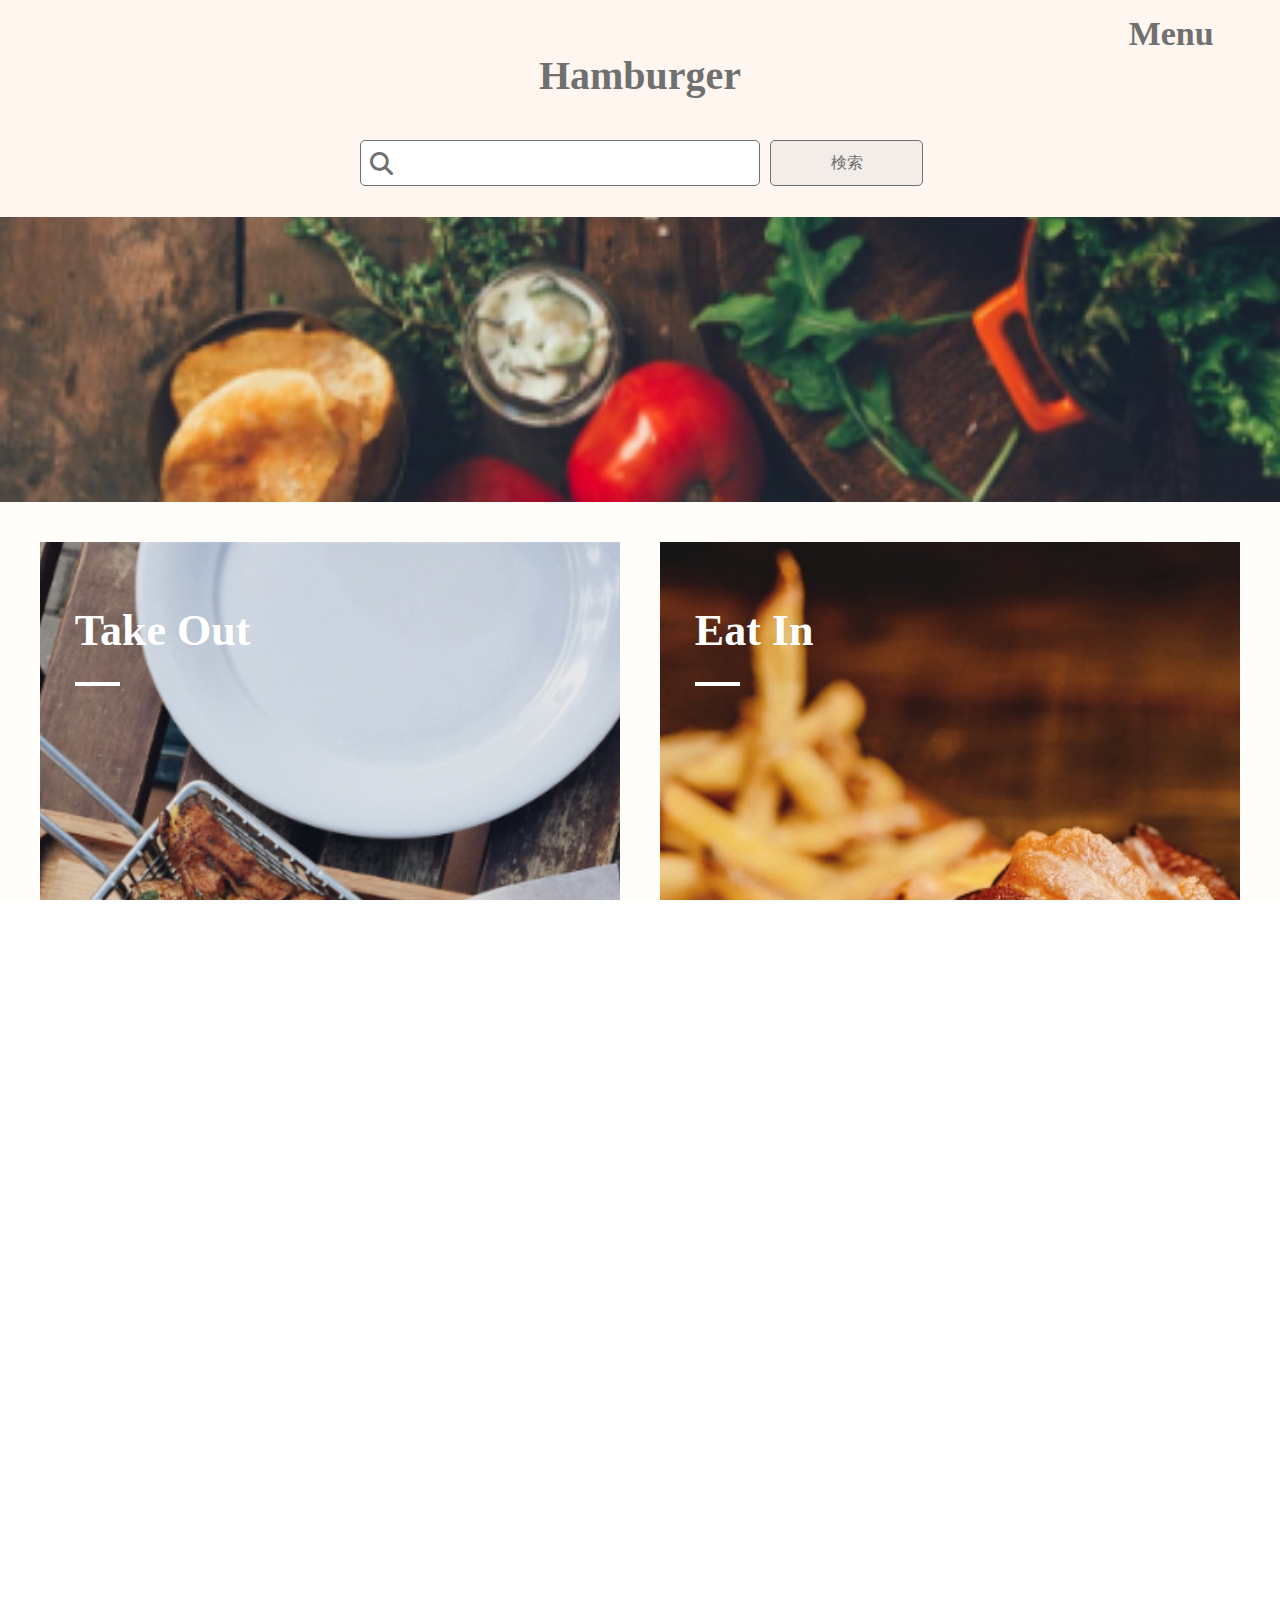
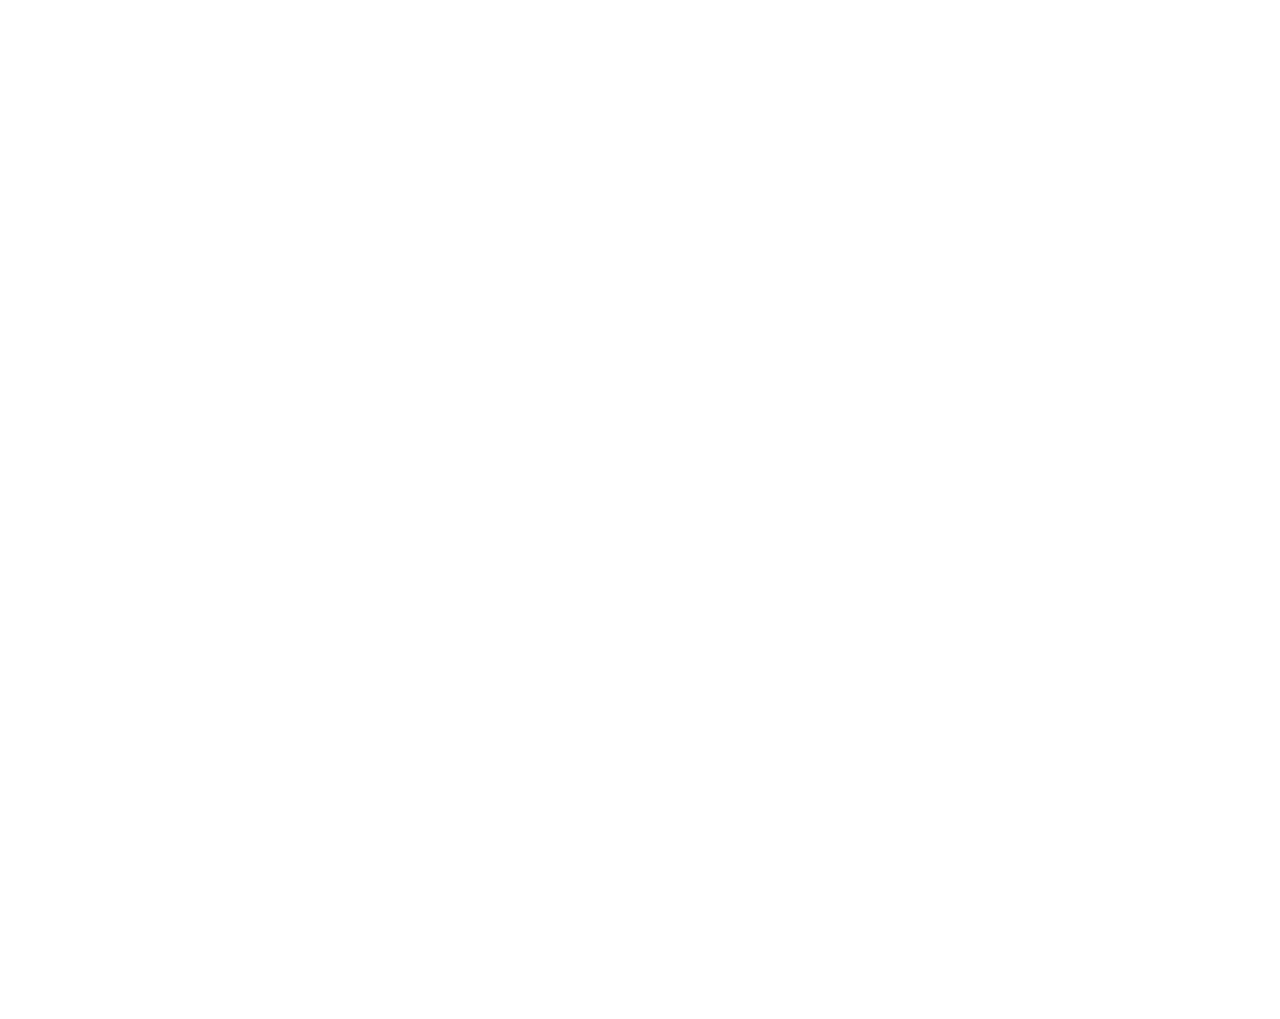
<file: front.html>
<!DOCTYPE html>
<html lang="ja">
<head>
  <meta charset="UTF-8">
  <meta http-equiv="X-UA-Compatible" content="IE=edge">
  <meta name="viewport" content="width=device-width, initial-scale=1.0">
  <link href="https://cdnjs.cloudflare.com/ajax/libs/font-awesome/6.1.1/css/all.min.css" rel="stylesheet">
  <link rel="stylesheet" href="css/style.css">
  <title>Hamburger site</title>
</head>
<body class="js-body">
  <article class="l-container">
    <header class="l-header">
      <div class="c-button__sidebar">
        <button class="p-hamburger js-hamburger">
          <span class="c-txt--changeable js-txt--changeable">Menu</span>
        </button>
      </div>
      <div class="l-flex-container__header">
        <h1 class="c-txt-headline__header">Hamburger</h1>
        <form class="form__header">
          <i class="fa-solid fa-magnifying-glass"></i>
          <label for="" class="label1">
            <input type="text" name="name" class="c-input__header">
          </label>
          <label for="" class="label2">
            <button type="button" name="name" value="value" class="c-btn__header">検索</button>
          </label>
        </form>
      </div>
    </header>
  
    <main class="l-main">
      <section class="p-main-visual">
        <h2 class="c-txt-headline__mainvisual">ダミーサイト</h2>
      </section>
      <ul class="p-menu-nav">
        <li class="l-container--first">
          <div class="c-text__main">
            <h2 class="c-txt-headeline__menunav">Take Out</h2><br>
            <div class="c-underline--first"></div>
          </div>
          <ul class="c-textbox">
            <li class="c-textbox--main">
              <h3 class="c-txt-headline__textbox">Take Out</h3>
              <p class="c-txt-description__textbox">当店のテイクアウトで利用できる商品を掲載しています 当店のテイクアウトで利用できる商品を掲載しています 当店のテイクアウトで利用できる商品を掲載しています</p>
            </li>
            <li class="c-textbox--main">
              <h3 class="c-txt-headline__textbox">Take Out</h3>
              <p class="c-txt-description__textbox">当店のテイクアウトで利用できる商品を掲載しています 当店のテイクアウトで利用できる商品を掲載しています 当店のテイクアウトで利用できる商品を掲載しています</p>
            </li>
          </ul>
        </li>
        <li class="l-container--second">
          <div class="c-text__main">
            <h2 class="c-txt-headeline__menunav">Eat In</h2><br>
            <div class="c-underline--first"></div>
          </div>
          <ul class="c-textbox">
            <li class="c-textbox--main">
              <h3 class="c-txt-headline__textbox">Eat In</h3>
              <p class="c-txt-description__textbox">店内でお食事いただけるメニューです 店内でお食事いただけるメニューです 店内でお食事いただけるメニューです</p>
            </li>
            <li class="c-textbox--main">
              <h3 class="c-txt-headline__textbox">Eat In</h3>
              <p class="c-txt-description__textbox">店内でお食事いただけるメニューです 店内でお食事いただけるメニューです 店内でお食事いただけるメニューです</p>
            </li>
          </ul>
        </li>
      </ul>
      <section class="p-map__main">
        <div class="l-container--map">
          <h2 class="c-txt-headline__map">見出しが入ります</h2>
          <div class="c-underline--second"></div>
          <p class="c-txt-long__map">テキストが入ります。テキストが入ります。テキストが入ります。テキストが入ります。テキストが入ります。テキストが入ります。テキストが入ります。テキストが入ります。テキストが入ります。テキストが入ります。テキストが入ります。テキストが入ります。テキストが入ります。テキストが入ります。テキストが入ります。テキストが入ります。テキストが入ります。テキストが入ります。テキストが入ります。テキストが入ります。テキストが入ります。テキストが入ります。テキストが入ります。テキストが入ります。テキストが入ります。テキストが入ります。テキストが入ります。テキストが入ります。テキストが入ります。テキストが入ります。テキストが入ります。テキストが入ります。テキストが入ります。テキストが入ります。テキストが入ります。テキストが入ります。テキストが入ります。</p>
          <div class="c-colorbox"></div>
        </div>
      </section>
    </main>
    
    <article class="l-sidebar js-sidebar">
      <aside class="l-wrapper__sidebar">
        <div class="p-menubar__sidebar js-menubar__sidebar">
          <h2 class="c-txt-category__sidebar">バーガー</h2>
          <ul>
            <li class="c-txt-itemname__sidebar">ハンバーガー</li>
            <li class="c-txt-itemname__sidebar">チーズバーガー</li>
            <li class="c-txt-itemname__sidebar">テリヤキバーガー</li>
            <li class="c-txt-itemname__sidebar">アボカドバーガー</li>
            <li class="c-txt-itemname__sidebar">フィッシュバーガー</li>
            <li class="c-txt-itemname__sidebar">バーコンバーガー</li>
            <li class="c-txt-itemname__sidebar">チキンバーガー</li>
          </ul>
          <h2 class="c-txt-category__sidebar">サイド</h2>
          <ul>
            <li class="c-txt-itemname__sidebar">ポテト</li>
            <li class="c-txt-itemname__sidebar">サラダ</li>
            <li class="c-txt-itemname__sidebar">ナゲット</li>
            <li class="c-txt-itemname__sidebar">コーン</li>
          </ul>
          <h2 class="c-txt-category__sidebar">ドリンク</h2>
          <ul>
            <li class="c-txt-itemname__sidebar">ファンタ</li>
            <li class="c-txt-itemname__sidebar">オレンジ</li>
            <li class="c-txt-itemname__sidebar">アップル</li>
            <li class="c-txt-itemname__sidebar">紅茶(Ice/Hot)</li>
            <li class="c-txt-itemname__sidebar">コーヒー(Ice/Hot)</li>
          </ul>
        </div>
      </aside>
    </article>
    
    <footer class="l-footer">
      <ul>
        <li class="c-txt-headline__footer">ショップ情報 |</li>
        <li class="c-txt-headline__footer"> ヒストリー</li>
      </ul>
      <small class="c-txt-copyright__footer">
        Copyright: RaiseTech
      </small>
    </footer>
    <div class="p-background--sidebar js-background--sidebar"></div>
  </article>
  <script src="js/jquery-3.6.0.min.js"></script>
  <script src="js/main.js"></script>
</body>
</html>
</file>
<file: css/style.css>
@charset "UTF-8";
/* resset.dev • v5.0.2 */
/* # =================================================================
   # Global selectors
   # ================================================================= */
html {
  box-sizing: border-box;
  -webkit-text-size-adjust: 100%; /* Prevent adjustments of font size after orientation changes in iOS */
  word-break: normal;
  -moz-tab-size: 4;
  tab-size: 4;
}

*,
::before,
::after {
  background-repeat: no-repeat; /* Set `background-repeat: no-repeat` to all elements and pseudo elements */
  box-sizing: inherit;
}

::before,
::after {
  text-decoration: inherit; /* Inherit text-decoration and vertical align to ::before and ::after pseudo elements */
  vertical-align: inherit;
}

* {
  padding: 0; /* Reset `padding` and `margin` of all elements */
  margin: 0;
}

/* # =================================================================
   # General elements
   # ================================================================= */
hr {
  overflow: visible; /* Show the overflow in Edge and IE */
  height: 0; /* Add the correct box sizing in Firefox */
  color: inherit; /* Correct border color in Firefox. */
}

details,
main {
  display: block; /* Render the `main` element consistently in IE. */
}

summary {
  display: list-item; /* Add the correct display in all browsers */
}

small {
  font-size: 80%; /* Set font-size to 80% in `small` elements */
}

[hidden] {
  display: none; /* Add the correct display in IE */
}

abbr[title] {
  border-bottom: none; /* Remove the bottom border in Chrome 57 */
  /* Add the correct text decoration in Chrome, Edge, IE, Opera, and Safari */
  text-decoration: underline;
  text-decoration: underline dotted;
}

a {
  background-color: transparent; /* Remove the gray background on active links in IE 10 */
}

a:active,
a:hover {
  outline-width: 0; /* Remove the outline when hovering in all browsers */
}

code,
kbd,
pre,
samp {
  font-family: monospace, monospace; /* Specify the font family of code elements */
}

pre {
  font-size: 1em; /* Correct the odd `em` font sizing in all browsers */
}

b,
strong {
  font-weight: bolder; /* Add the correct font weight in Chrome, Edge, and Safari */
}

/* https://gist.github.com/unruthless/413930 */
sub,
sup {
  font-size: 75%;
  line-height: 0;
  position: relative;
  vertical-align: baseline;
}

sub {
  bottom: -0.25em;
}

sup {
  top: -0.5em;
}

table {
  border-color: inherit; /* Correct border color in all Chrome, Edge, and Safari. */
  text-indent: 0; /* Remove text indentation in Chrome, Edge, and Safari */
}

iframe {
  border-style: none;
}

/* # =================================================================
   # Forms
   # ================================================================= */
input {
  border-radius: 0;
}

[type=number]::-webkit-inner-spin-button,
[type=number]::-webkit-outer-spin-button {
  height: auto; /* Correct the cursor style of increment and decrement buttons in Chrome */
}

[type=search] {
  -webkit-appearance: textfield; /* Correct the odd appearance in Chrome and Safari */
  outline-offset: -2px; /* Correct the outline style in Safari */
}

[type=search]::-webkit-search-decoration {
  -webkit-appearance: none; /* Remove the inner padding in Chrome and Safari on macOS */
}

textarea {
  overflow: auto; /* Internet Explorer 11+ */
  resize: vertical; /* Specify textarea resizability */
}

button,
input,
optgroup,
select,
textarea {
  font: inherit; /* Specify font inheritance of form elements */
}

optgroup {
  font-weight: bold; /* Restore the font weight unset by the previous rule */
}

button {
  overflow: visible; /* Address `overflow` set to `hidden` in IE 8/9/10/11 */
}

button,
select {
  text-transform: none; /* Firefox 40+, Internet Explorer 11- */
}

/* Apply cursor pointer to button elements */
button,
[type=button],
[type=reset],
[type=submit],
[role=button] {
  cursor: pointer;
}

/* Remove inner padding and border in Firefox 4+ */
button::-moz-focus-inner,
[type=button]::-moz-focus-inner,
[type=reset]::-moz-focus-inner,
[type=submit]::-moz-focus-inner {
  border-style: none;
  padding: 0;
}

/* Replace focus style removed in the border reset above */
button:-moz-focusring,
[type=button]::-moz-focus-inner,
[type=reset]::-moz-focus-inner,
[type=submit]::-moz-focus-inner {
  outline: 1px dotted ButtonText;
}

button,
html [type=button],
[type=reset],
[type=submit] {
  -webkit-appearance: button; /* Correct the inability to style clickable types in iOS */
}

/* Remove the default button styling in all browsers */
button,
input,
select,
textarea {
  background-color: transparent;
  border-style: none;
}

a:focus,
button:focus,
input:focus,
select:focus,
textarea:focus {
  outline-width: 0;
}

/* Style select like a standard input */
select {
  -moz-appearance: none; /* Firefox 36+ */
  -webkit-appearance: none; /* Chrome 41+ */
}

select::-ms-expand {
  display: none; /* Internet Explorer 11+ */
}

select::-ms-value {
  color: currentColor; /* Internet Explorer 11+ */
}

legend {
  border: 0; /* Correct `color` not being inherited in IE 8/9/10/11 */
  color: inherit; /* Correct the color inheritance from `fieldset` elements in IE */
  display: table; /* Correct the text wrapping in Edge and IE */
  max-width: 100%; /* Correct the text wrapping in Edge and IE */
  white-space: normal; /* Correct the text wrapping in Edge and IE */
  max-width: 100%; /* Correct the text wrapping in Edge 18- and IE */
}

::-webkit-file-upload-button {
  /* Correct the inability to style clickable types in iOS and Safari */
  -webkit-appearance: button;
  color: inherit;
  font: inherit; /* Change font properties to `inherit` in Chrome and Safari */
}

/* Replace pointer cursor in disabled elements */
[disabled] {
  cursor: default;
}

/* # =================================================================
   # Specify media element style
   # ================================================================= */
img {
  border-style: none; /* Remove border when inside `a` element in IE 8/9/10 */
}

/* Add the correct vertical alignment in Chrome, Firefox, and Opera */
progress {
  vertical-align: baseline;
}

/* # =================================================================
   # Accessibility
   # ================================================================= */
/* Specify the progress cursor of updating elements */
[aria-busy=true] {
  cursor: progress;
}

/* Specify the pointer cursor of trigger elements */
[aria-controls] {
  cursor: pointer;
}

/* Specify the unstyled cursor of disabled, not-editable, or otherwise inoperable elements */
[aria-disabled=true] {
  cursor: default;
}

html {
  overflow-x: hidden;
  height: 100%;
  height: -webkit-fill-available;
}

body {
  color: #707070;
  text-align: center;
  height: 100%;
  min-height: -webkit-fill-available;
  min-width: 320px;
  overflow-x: hidden;
}

a {
  text-decoration: none;
}

img {
  object-fit: cover;
}

ol {
  counter-reset: count;
}
ol li:before {
  counter-increment: count;
  content: counter(count) ".";
}

li {
  list-style: none;
}

i {
  width: 0;
}

input:focus::-webkit-input-placeholder {
  color: transparent;
}

body.is-open {
  width: 100%;
  position: fixed;
  overflow: hidden;
}

.l-header {
  min-height: 217px;
  background-color: #FFF7EF;
}

.l-main {
  background-color: #FFFDFA;
}

.l-sidebar {
  position: absolute;
  overflow: auto;
  background-color: #F2EDE9;
  height: 100%;
  width: 90%;
  top: 0;
  left: 100%;
  transition: 0.3s;
}
.l-sidebar .l-wrapper__sidebar {
  position: relative;
}
@media screen and (min-width: 768px) {
  .l-sidebar {
    width: 45%;
  }
}
@media screen and (min-width: 768px) and (min-width: 1281px) {
  .l-sidebar {
    width: 100%;
    position: static;
    overflow: hidden;
    height: calc(100% - 150px);
    transition: initial;
  }
  .l-sidebar .l-wrapper__sidebar {
    overflow: visible;
  }
}

.l-sidebar.is-open {
  transform: translateX(-100%);
  z-index: 1000;
}

.l-footer {
  color: #ffffff;
  background-color: #9D8670;
  min-height: 150px;
}

@media screen and (min-width: 1281px) {
  .l-container {
    display: grid;
    grid-template-columns: 1fr 19%;
    grid-template-rows: 217px 1fr 150px;
  }
  .l-container .l-header {
    grid-column-start: 1;
    grid-column-end: 2;
    grid-row-start: 1;
    grid-row-end: 2;
  }
  .l-container .l-main {
    grid-column-start: 1;
    grid-column-end: 2;
    grid-row-start: 2;
    grid-row-end: 3;
  }
  .l-container .l-sidebar {
    grid-column-start: 2;
    grid-column-end: 3;
    grid-row-start: 1;
    grid-row-end: 4;
  }
  .l-container .l-footer {
    grid-column-start: 1;
    grid-column-end: 3;
    grid-row-start: 3;
    grid-row-end: 4;
  }
}
.l-container__menunav__archive {
  height: 33.3333333333%;
}

.l-container-menunav--single {
  display: flex;
  flex-direction: column;
  justify-content: space-around;
  min-height: 580px;
}

.l-container-menulist--menunav--single {
  padding-left: 35px;
  padding-bottom: 60px;
}

.p-main-visual {
  background-image: url("../img/main-visual1.png");
  position: relative;
  height: 285px;
  background-repeat: no-repeat;
  background-position-x: center;
  background-position-y: bottom;
  background-size: cover;
  overflow-x: hidden;
}
@media screen and (min-width: 1281px) {
  .p-main-visual {
    position: relative;
    height: 530px;
    background-repeat: no-repeat;
    background-position-x: center;
    background-position-y: bottom;
    background-size: cover;
    overflow-x: hidden;
  }
}

.l-container--first {
  background-image: url("../img/main-visual2.png");
  position: relative;
  height: 642px;
  background-repeat: no-repeat;
  background-position-x: center;
  background-position-y: bottom;
  background-size: cover;
  overflow-x: hidden;
}

.l-container--second {
  background-image: url("../img/main-visual3.png");
  position: relative;
  height: 643px;
  background-repeat: no-repeat;
  background-position-x: center;
  background-position-y: bottom;
  background-size: cover;
  overflow-x: hidden;
}

.p-map__main {
  background-image: url("../img/map.svg");
  position: relative;
  height: 691px;
  background-repeat: no-repeat;
  background-position-x: center;
  background-position-y: bottom;
  background-size: cover;
  overflow-x: hidden;
}

.p-mainvisual--archive {
  background-image: url("../img/archive 1.svg");
  position: relative;
  height: 283px;
  background-repeat: no-repeat;
  background-position-x: center;
  background-position-y: bottom;
  background-size: cover;
  overflow-x: hidden;
}
@media screen and (min-width: 1281px) {
  .p-mainvisual--archive {
    position: relative;
    height: 239px;
    background-repeat: no-repeat;
    background-position-x: center;
    background-position-y: bottom;
    background-size: cover;
    overflow-x: hidden;
  }
}
.p-mainvisual--archive--search {
  background-image: none;
}

.c-pic__menunav__archive {
  background-image: url("../img/archive2.svg");
  position: relative;
  height: 230px;
  background-repeat: no-repeat;
  background-position-x: center;
  background-position-y: bottom;
  background-size: cover;
  overflow-x: hidden;
}
@media screen and (min-width: 768px) {
  .c-pic__menunav__archive {
    position: relative;
    height: 354px;
    background-repeat: no-repeat;
    background-position-x: center;
    background-position-y: bottom;
    background-size: cover;
    overflow-x: hidden;
    width: 50%;
  }
}
@media screen and (min-width: 768px) and (min-width: 1281px) {
  .c-pic__menunav__archive {
    position: relative;
    height: 471px;
    background-repeat: no-repeat;
    background-position-x: center;
    background-position-y: bottom;
    background-size: cover;
    overflow-x: hidden;
  }
}

.c-pic-mainvisual--archive {
  display: block;
  position: relative;
  height: 283px;
  overflow-x: hidden;
  width: 100%;
}
@media screen and (min-width: 1281px) {
  .c-pic-mainvisual--archive {
    height: 239px;
  }
}

.p-mainvisual--single {
  background-image: url("../img/single1.svg");
  position: relative;
  height: 225px;
  background-repeat: no-repeat;
  background-position-x: center;
  background-position-y: bottom;
  background-size: cover;
  overflow-x: hidden;
}
@media screen and (min-width: 768px) {
  .p-mainvisual--single {
    position: relative;
    height: 500px;
    background-repeat: no-repeat;
    background-position-x: center;
    background-position-y: bottom;
    background-size: cover;
    overflow-x: hidden;
  }
}

.c-pic-menunav--single {
  background-image: url("../img/single2.svg");
}
.c-pic-menunav--single--large {
  position: relative;
  height: 264px;
  background-repeat: no-repeat;
  background-position-x: center;
  background-position-y: bottom;
  background-size: cover;
  overflow-x: hidden;
  margin-top: 60px;
  margin-bottom: 60px;
}
@media screen and (min-width: 768px) {
  .c-pic-menunav--single--large {
    position: relative;
    height: 500px;
    background-repeat: no-repeat;
    background-position-x: center;
    background-position-y: bottom;
    background-size: cover;
    overflow-x: hidden;
  }
}
.c-pic-menunav--single--medium {
  position: relative;
  height: 89px;
  background-repeat: no-repeat;
  background-position-x: center;
  background-position-y: bottom;
  background-size: cover;
  overflow-x: hidden;
  width: 43%;
}
@media screen and (min-width: 768px) {
  .c-pic-menunav--single--medium {
    position: relative;
    height: 358px;
    background-repeat: no-repeat;
    background-position-x: center;
    background-position-y: bottom;
    background-size: cover;
    overflow-x: hidden;
  }
}
.c-pic-menunav--single--medium--third {
  position: relative;
  height: 166px;
  background-repeat: no-repeat;
  background-position-x: center;
  background-position-y: bottom;
  background-size: cover;
  overflow-x: hidden;
  margin: 0 auto;
}
@media screen and (min-width: 768px) {
  .c-pic-menunav--single--medium--third {
    position: relative;
    height: 358px;
    background-repeat: no-repeat;
    background-position-x: center;
    background-position-y: bottom;
    background-size: cover;
    overflow-x: hidden;
  }
}
.c-pic-menunav--single--small {
  position: relative;
  height: 205px;
  background-repeat: no-repeat;
  background-position-x: center;
  background-position-y: bottom;
  background-size: cover;
  overflow-x: hidden;
  width: 100%;
}
@media screen and (min-width: 768px) {
  .c-pic-menunav--single--small {
    position: relative;
    height: 257px;
    background-repeat: no-repeat;
    background-position-x: center;
    background-position-y: bottom;
    background-size: cover;
    overflow-x: hidden;
    width: calc(50% - 10px);
  }
}
@media screen and (min-width: 768px) and (min-width: 1281px) {
  .c-pic-menunav--single--small {
    width: calc(33.3333333333% - 14px);
  }
}

.p-mainvisual--page {
  background-image: url("../img/page1.svg");
  position: relative;
  height: 225px;
  background-repeat: no-repeat;
  background-position-x: center;
  background-position-y: bottom;
  background-size: cover;
  overflow-x: hidden;
}
@media screen and (min-width: 768px) {
  .p-mainvisual--page {
    position: relative;
    height: 500px;
    background-repeat: no-repeat;
    background-position-x: center;
    background-position-y: bottom;
    background-size: cover;
    overflow-x: hidden;
  }
}

.c-btn__header {
  color: #707070;
  background-color: #F2EDE9;
  border: solid 1px #707070;
  border-radius: 5px;
  height: 46px;
  width: 100%;
  white-space: nowrap;
}

.c-button__sidebar {
  height: 0;
  padding-right: 7px;
}

.p-hamburger {
  position: relative;
  top: 12px;
  right: -42%;
}
.p-hamburger .c-txt--changeable {
  color: #707070;
  font-weight: bold;
  font-size: 20px;
  line-height: 1.3;
}
@media screen and (min-width: 768px) {
  .p-hamburger .c-txt--changeable {
    font-size: 34px;
    line-height: 1.3;
  }
}
@media screen and (min-width: 768px) and (min-width: 1281px) {
  .p-hamburger {
    top: 85px;
    right: -57%;
  }
}

.p-hamburger.is-open {
  z-index: 1100;
}
.p-hamburger.is-open .c-txt--changeable {
  margin: 0;
  padding: 0;
  font-size: 80px;
  font-weight: 500;
  line-height: 0.5;
  border: 0px;
  margin-block-start: 0;
}
@media screen and (min-width: 768px) {
  .p-hamburger.is-open .c-txt--changeable {
    font-size: 100px;
  }
}

.c-btn__main--archive {
  position: absolute;
  left: 30%;
  bottom: 10%;
  color: #707070;
  background-color: #FFFFFF;
  border-radius: 20px;
  height: 42px;
  width: 40%;
  white-space: nowrap;
}
@media screen and (min-width: 1281px) {
  .c-btn__main--archive {
    height: 76px;
    width: 50%;
    left: 25%;
    border-radius: 40px;
  }
}

.c-form__main--single {
  text-align: left;
  padding: 50px 0;
}

.c-btn__main---single {
  color: #707070;
  background-color: #F2EDE9;
  border: solid 1px #707070;
  border-radius: 20px;
  height: 81px;
  width: 100%;
  white-space: nowrap;
}
@media screen and (min-width: 768px) {
  .c-btn__main---single {
    height: 104px;
    width: 60%;
  }
}
@media screen and (min-width: 768px) and (min-width: 1281px) {
  .c-btn__main---single {
    width: 31%;
  }
}

.c-underline--first {
  border-bottom: solid 4px #FFFFFF;
  width: 45px;
}
@media screen and (min-width: 1281px) {
  .c-underline--first {
    border-bottom: solid 4px #FFFFFF;
    width: 70px;
  }
}

.c-underline--second {
  border-bottom: solid 2px #FFFFFF;
  width: 55px;
  position: absolute;
  z-index: 20;
  top: 90px;
  left: 10%;
  margin-top: 10px;
  margin-bottom: 10px;
}
@media screen and (min-width: 768px) {
  .c-underline--second {
    top: 110px;
  }
}
@media screen and (min-width: 768px) and (min-width: 1281px) {
  .c-underline--second {
    top: 120px;
  }
}

.c-txt-headline__header {
  font-size: 40px;
  line-height: 1.3;
  text-align: center;
  padding-top: 50px;
}
@media screen and (min-width: 1281px) {
  .c-txt-headline__header {
    font-size: 55px;
  }
}
@media screen and (min-width: 1281px) and (min-width: 1281px) {
  .c-txt-headline__header {
    padding: initial;
  }
}

.c-txt-headline__mainvisual {
  text-align: left;
  color: #fff;
  font-size: 36px;
  line-height: 1.5;
  font-weight: bold;
  position: absolute;
  top: 40%;
  left: 11%;
}
@media screen and (min-width: 768px) {
  .c-txt-headline__mainvisual {
    display: none;
  }
}
@media screen and (min-width: 768px) and (min-width: 1281px) {
  .c-txt-headline__mainvisual {
    display: block;
    font-size: 35px;
  }
}

.c-text__main {
  display: flex;
  flex-direction: column;
  align-content: flex-start;
  position: relative;
  left: 6%;
  top: 3%;
  padding-top: 20px;
}
.c-text__main .c-txt-headeline__menunav {
  text-align: left;
  color: #fff;
  font-size: 36px;
  line-height: 1.5;
  font-weight: bold;
}
@media screen and (min-width: 768px) {
  .c-text__main .c-txt-headeline__menunav {
    font-size: 44px;
  }
}
@media screen and (min-width: 768px) and (min-width: 1281px) {
  .c-text__main .c-txt-headeline__menunav {
    font-size: 60px;
  }
}

.c-txt-headline__textbox {
  text-align: left;
  color: #3C2A10;
  font-size: 22px;
  line-height: 1.1;
  font-weight: bold;
  margin: 15px auto 15px 10px;
  padding-top: 10px;
}
@media screen and (min-width: 1281px) {
  .c-txt-headline__textbox {
    font-size: 24px;
  }
}

.c-txt-description__textbox {
  text-align: left;
  color: #3C2A10;
  font-size: 16px;
  line-height: 1.5;
  font-weight: bold;
  font-weight: normal;
  margin: 15px auto 15px 10px;
  padding-bottom: 10px;
}

.c-txt-headline__map {
  text-align: left;
  color: #ffffff;
  font-size: 22px;
  line-height: 1.5;
  font-weight: bold;
  position: relative;
  line-height: 2.5;
  width: 80%;
  margin: 0 auto;
  padding-top: 40px;
  z-index: 20;
}
@media screen and (min-width: 768px) {
  .c-txt-headline__map {
    font-size: 30px;
  }
}
@media screen and (min-width: 768px) and (min-width: 1281px) {
  .c-txt-headline__map {
    font-size: 36px;
  }
}

.c-txt-long__map {
  text-align: left;
  color: #ffffff;
  font-size: 14px;
  line-height: 1.5;
  font-weight: bold;
  position: relative;
  left: 10%;
  padding-top: 30px;
  font-weight: normal;
  line-height: 2.5;
  width: 80%;
  z-index: 20;
}
@media screen and (min-width: 1281px) {
  .c-txt-long__map {
    font-size: 16px;
    width: 40%;
  }
}

.c-txt-category__sidebar {
  position: relative;
  font-size: 24px;
  line-height: 1.5;
  font-weight: bold;
  text-align: left;
  left: 10%;
  margin-bottom: 40px;
}

.c-txt-itemname__sidebar {
  position: relative;
  font-size: 20px;
  line-height: 1.5;
  font-weight: normal;
  text-align-last: left;
  left: 15%;
}
.c-txt-itemname__sidebar:last-child {
  padding-bottom: 40px;
}

.c-txt-itemname__sidebar + .c-txt-itemname__sidebar {
  margin-top: 23px;
}

.c-txt-headline__footer {
  display: inline-block;
  font-size: 20px;
  font-weight: normal;
  line-height: 29px;
  padding-top: 40px;
  padding-bottom: 30px;
}

.c-txt-copyright__footer {
  font-size: 14px;
  font-weight: normal;
  line-height: 20px;
  padding-bottom: 30px;
}

.c-txt-headline--mainvisual {
  text-align: left;
  color: #ffffff;
  font-size: 25px;
  line-height: 1.5;
  font-weight: bold;
}
@media screen and (min-width: 768px) {
  .c-txt-headline--mainvisual {
    text-align: left;
    color: #ffffff;
    font-size: 39px;
    line-height: 1.5;
    font-weight: bold;
  }
}

.c-txt-search-result--search {
  text-align: left;
  color: #ffffff;
  font-size: 13px;
  line-height: 1.5;
  font-weight: bold;
  font-weight: normal;
}

.c-txt-search-result--archive {
  text-align: left;
  color: #3C2A10;
  font-size: 23px;
  line-height: 1.5;
  font-weight: bold;
}

.c-txt-headline__menunav__archive {
  text-align: left;
  color: #3C2A10;
  font-size: 23px;
  line-height: 1.5;
  font-weight: bold;
  margin-bottom: 20px;
}

.c-txt-explanation__menunav__archive {
  text-align: left;
  color: #3C2A10;
  font-size: 13px;
  line-height: 1.5;
  font-weight: bold;
  font-weight: normal;
  line-height: 2;
}

.c-txt-itemname__menunav__archive {
  text-align: left;
  color: #ffffff;
  font-size: 16px;
  line-height: 1.5;
  font-weight: bold;
  position: absolute;
  top: 10%;
  left: 7%;
}
@media screen and (min-width: 1281px) {
  .c-txt-itemname__menunav__archive {
    text-align: left;
    color: #ffffff;
    font-size: 25px;
    line-height: 1.5;
    font-weight: bold;
  }
}

.c-txt-small-headline__menunav__archive {
  text-align: left;
  color: #ffffff;
  font-size: 12px;
  line-height: 1.5;
  font-weight: bold;
  position: absolute;
  top: 25%;
  left: 7%;
}
@media screen and (min-width: 1281px) {
  .c-txt-small-headline__menunav__archive {
    text-align: left;
    color: #ffffff;
    font-size: 18px;
    line-height: 1.5;
    font-weight: bold;
  }
}

.c-txt-item-explanation__menunav__archive {
  text-align: left;
  color: white;
  font-size: 12px;
  line-height: 1.5;
  font-weight: bold;
  font-weight: normal;
  position: absolute;
  top: 35%;
  left: 7%;
  width: 80%;
}

.c-txt-big-headline--mainvisual--single {
  text-align: left;
  color: #ffffff;
  font-size: 25px;
  line-height: 1.5;
  font-weight: bold;
  position: absolute;
  top: 45%;
  left: 30%;
}
@media screen and (min-width: 768px) {
  .c-txt-big-headline--mainvisual--single {
    text-align: left;
    color: #ffffff;
    font-size: 40px;
    line-height: 1.5;
    font-weight: bold;
    left: 15%;
  }
}
@media screen and (min-width: 768px) and (min-width: 1281px) {
  .c-txt-big-headline--mainvisual--single {
    left: 5%;
  }
}

.c-txt-headline-h2--single {
  text-align: left;
  color: #3C2A10;
  font-size: 24px;
  line-height: 1.5;
  font-weight: bold;
}

.c-txt-description-p--single {
  text-align: left;
  color: #3C2A10;
  font-size: 11px;
  line-height: 1.5;
  font-weight: bold;
  font-weight: normal;
}

.c-txt-headline-h3--single {
  text-align: left;
  color: #3C2A10;
  font-size: 19px;
  line-height: 1.5;
  font-weight: bold;
}

.c-txt-headline-h4--single {
  text-align: left;
  color: #3C2A10;
  font-size: 13px;
  line-height: 1.5;
  font-weight: bold;
}

.c-txt-headline-h5--single {
  text-align: left;
  color: #3C2A10;
  font-size: 13px;
  line-height: 1.5;
  font-weight: bold;
}

.c-txt-headline-h6--single {
  text-align: left;
  color: #3C2A10;
  font-size: 13px;
  line-height: 1.5;
  font-weight: bold;
}

.c-txt-quote-description--single {
  text-align: left;
  color: #3C2A10;
  font-size: 13px;
  line-height: 1.5;
  font-weight: bold;
  font-weight: normal;
}

.c-txt-quote-source--single {
  text-align: left;
  color: #3C2A10;
  font-size: 13px;
  line-height: 1.5;
  font-weight: bold;
  font-weight: normal;
}

.c-txt-long-description-itemcard--single {
  text-align: left;
  color: #3C2A10;
  font-size: 11px;
  line-height: 1.5;
  font-weight: bold;
  width: 54%;
  font-weight: normal;
}

.c-txt-table-head--single {
  text-align: left;
  color: #3C2A10;
  font-size: 12px;
  line-height: 1.5;
  font-weight: bold;
  font-weight: normal;
}

.c-txt-table-data--single {
  text-align: left;
  color: #3C2A10;
  font-size: 12px;
  line-height: 1.5;
  font-weight: bold;
  font-weight: normal;
}

.c-txt-bold--single {
  text-align: left;
  color: #3C2A10;
  font-size: 11px;
  line-height: 1.5;
  font-weight: bold;
  padding-bottom: 177px;
}
@media screen and (min-width: 768px) {
  .c-txt-bold--single {
    padding-bottom: 228px;
  }
}
@media screen and (min-width: 768px) and (min-width: 1281px) {
  .c-txt-bold--single {
    padding-bottom: 333px;
  }
}

.c-textbox .c-textbox--main {
  width: 90%;
  margin: 0 auto;
  background-color: rgba(247, 247, 247, 0.5);
}

.c-textbox__menunav__archive {
  padding: 23px 0 46px 0;
  color: #3C2A10;
}

.form__header {
  display: flex;
  justify-content: center;
  margin: 38px auto 0 auto;
  gap: 10px;
  padding-right: 7px;
}
.form__header i::before {
  position: relative;
  top: 12px;
  left: 20px;
  font-family: "Font Awesome 6 Free";
  content: "\f002";
  font-weight: 900;
  font-size: 23px;
  z-index: 1;
}
.form__header .c-input__header {
  position: relative;
  color: #707070;
  background-color: #fff;
  border: solid 1px #707070;
  border-radius: 5px;
  height: 46px;
  width: 100%;
  padding-left: 40px;
}
@media screen and (min-width: 768px) {
  .form__header {
    width: 100%;
  }
}
@media screen and (min-width: 768px) and (min-width: 1281px) {
  .form__header {
    width: initial;
    margin: initial;
  }
}

.label1 {
  display: inline-block;
  max-width: 400px;
  width: 65%;
}
@media screen and (min-width: 768px) {
  .label1 {
    width: 100%;
  }
}

.label2 {
  display: inline-block;
  width: 18vw;
  max-width: 100px;
}
@media screen and (min-width: 768px) {
  .label2 {
    width: 12vw;
    max-width: 160px;
  }
}
@media screen and (min-width: 768px) and (min-width: 1281px) {
  .label2 {
    width: 12vw;
    max-width: 190px;
  }
}

.c-item-menu__archive {
  width: 100%;
}
@media screen and (min-width: 768px) {
  .c-item-menu__archive {
    display: flex;
    height: 354px;
  }
}
@media screen and (min-width: 768px) and (min-width: 1281px) {
  .c-item-menu__archive {
    height: 471px;
  }
}

.c-item-menu__archive + .c-item-menu__archive {
  margin-top: 20px;
}

.c-itemcard__menunav__archive {
  position: relative;
  background-color: #3C2B1C;
  width: 100%;
  height: 350px;
}
@media screen and (min-width: 768px) {
  .c-itemcard__menunav__archive {
    height: initial;
    width: 50%;
  }
}

.c-itemcard--medium--single {
  padding-bottom: 60px;
}

.c-itemcard--small--single {
  display: flex;
  flex-wrap: wrap;
  gap: 20px;
  padding-bottom: 60px;
}

.c-page__arcive {
  height: 170px;
}
.c-page__arcive .c-img__main---archive--first {
  display: none;
  padding-top: 100px;
  margin: 0 auto;
}
.c-page__arcive .c-img__main---archive--second {
  width: 90%;
  padding-top: 100px;
}
@media screen and (min-width: 768px) {
  .c-page__arcive .c-img__main---archive--first {
    display: block;
    margin: 0 auto;
    padding-top: 100px;
  }
  .c-page__arcive .c-img__main---archive--second {
    display: none;
  }
}
@media screen and (min-width: 768px) and (min-width: 1281px) {
  .c-page__arcive {
    height: 249px;
  }
  .c-page__arcive .c-img__main---archive--first {
    padding-top: 150px;
  }
}

.c-blockquote--single {
  background-color: #F5F5F5;
  padding: 50px;
}
.c-blockquote--single .c-cite--single {
  padding-left: 15px;
}

.c-ordered-list--single {
  text-align: left;
}
.c-ordered-list--single:nth-child(2) {
  padding-left: 18px;
}

.c-ordered-list--single + .c-ordered-list--single {
  margin-top: 20px;
}

.c-ordered-list--single + .c-unordered-list--single {
  margin-top: 20px;
}

.c-unordered-list--single {
  text-align: left;
}
.c-unordered-list--single:nth-child(5) {
  padding-left: 18px;
}

.c-unordered-list--single + .c-unordered-list--single {
  margin-top: 20px;
}

.c-table--single {
  background-color: #ffffff;
  min-height: 308px;
  width: 100%;
  border-collapse: collapse;
}
.c-table--single .c-txt-table-head--single {
  width: 31%;
  border: solid 1px black;
  padding-left: 20px;
}
.c-table--single .c-txt-table-data--single {
  width: 69%;
  border: solid 1px black;
  padding-left: 20px;
}

.c-code--single {
  min-height: 237px;
  background-color: #F5F5F5;
  text-align: left;
  padding-left: 33px;
  margin-bottom: 50px;
}
.c-code--single .c-txt-code--single--right {
  padding-left: 26px;
}

.p-menubar__sidebar {
  position: relative;
  top: 212px;
  display: none;
}
@media screen and (min-width: 1281px) {
  .p-menubar__sidebar {
    display: block;
  }
}

.p-menubar__sidebar.is-open {
  display: block;
}

.p-main-visual {
  min-height: 285px;
}

.p-mainvisual--archive {
  position: relative;
  background-color: black;
  min-height: 283px;
  height: auto;
}
@media screen and (min-width: 1281px) {
  .p-mainvisual--archive {
    min-height: 239px;
  }
}

.p-mainvisual--single {
  position: relative;
}

.p-menu-nav {
  display: flex;
  flex-direction: column;
  padding: 20px 20px 40px 20px;
}
.p-menu-nav .l-container--first {
  display: flex;
  flex-direction: column;
  justify-content: space-between;
  gap: 60px;
  min-height: 642px;
  height: auto;
  margin-bottom: 20px;
}
.p-menu-nav .l-container--second {
  display: flex;
  flex-direction: column;
  justify-content: space-between;
  gap: 60px;
  min-height: 643px;
  height: auto;
}
@media screen and (min-width: 768px) {
  .p-menu-nav {
    flex-direction: row;
    justify-content: center;
    padding: 40px;
    gap: 40px;
  }
  .p-menu-nav .l-container--first {
    min-height: 1193px;
    width: 50%;
    margin: 0;
    padding: 0;
  }
  .p-menu-nav .l-container--second {
    min-height: 1196px;
    width: 50%;
    margin: 0;
    padding: 0;
  }
}
@media screen and (min-width: 768px) and (min-width: 1281px) {
  .p-menu-nav {
    padding: 90px 82px 92px 81px;
    gap: 60px;
  }
}

.p-menunav__archive {
  width: 90%;
  margin: 0 auto;
}

.p-menunav--single {
  width: 90%;
  margin: 0 auto;
}

.p-map__main {
  overflow: visible;
  min-height: 691px;
  height: auto;
  width: 100%;
  background-color: black;
}
.p-map__main .l-container--map {
  overflow: visible;
  height: 100%;
  width: 100%;
  padding-bottom: 40px;
}
.p-map__main .l-container--map .c-colorbox {
  top: 0;
  position: absolute;
  background-color: rgba(0, 0, 0, 0.3);
  z-index: 10;
  width: 100%;
  height: 450px;
}
@media screen and (min-width: 768px) {
  .p-map__main .l-container--map .c-colorbox {
    height: 100%;
  }
}
@media screen and (min-width: 768px) and (min-width: 1281px) {
  .p-map__main .l-container--map .c-colorbox {
    width: 61%;
  }
}

.p-background--sidebar {
  display: none;
}

.p-background--sidebar.is-open {
  display: block;
  position: fixed;
  width: 100vw;
  min-height: 100vh;
  background: rgba(0, 0, 0, 0.5);
  top: 0;
  left: 0;
  right: 0;
  z-index: 0;
  transition: 0.3s;
}

@media screen and (min-width: 1281px) {
  .l-flex-container__header {
    height: 100%;
    display: flex;
    justify-content: space-around;
    align-items: center;
    align-content: center;
  }
}

.l-flex-container--single--first {
  display: flex;
  justify-content: space-between;
  padding-bottom: 60px;
}

.l-flex-container--single--second {
  display: flex;
  justify-content: space-between;
  padding-bottom: 60px;
}
.l-flex-container--single--second .c-pic-menunav--single--medium {
  order: 2;
}
.l-flex-container--single--second .c-txt-long-description-itemcard--single {
  order: 1;
}

.c-txt-container__mainvisual {
  gap: 6px;
  position: absolute;
  left: 10%;
  top: 40%;
}
@media screen and (min-width: 768px) {
  .c-txt-container__mainvisual {
    display: flex;
    align-items: baseline;
  }
}

/**
* Foundation
* ========================== */
/**
* Layout
* ========================== */
/* Object
* ========================== */
/* Component ------------ */
/* Project ------------ */
/* Utility ------------ */

/*# sourceMappingURL=style.css.map */
</file>
